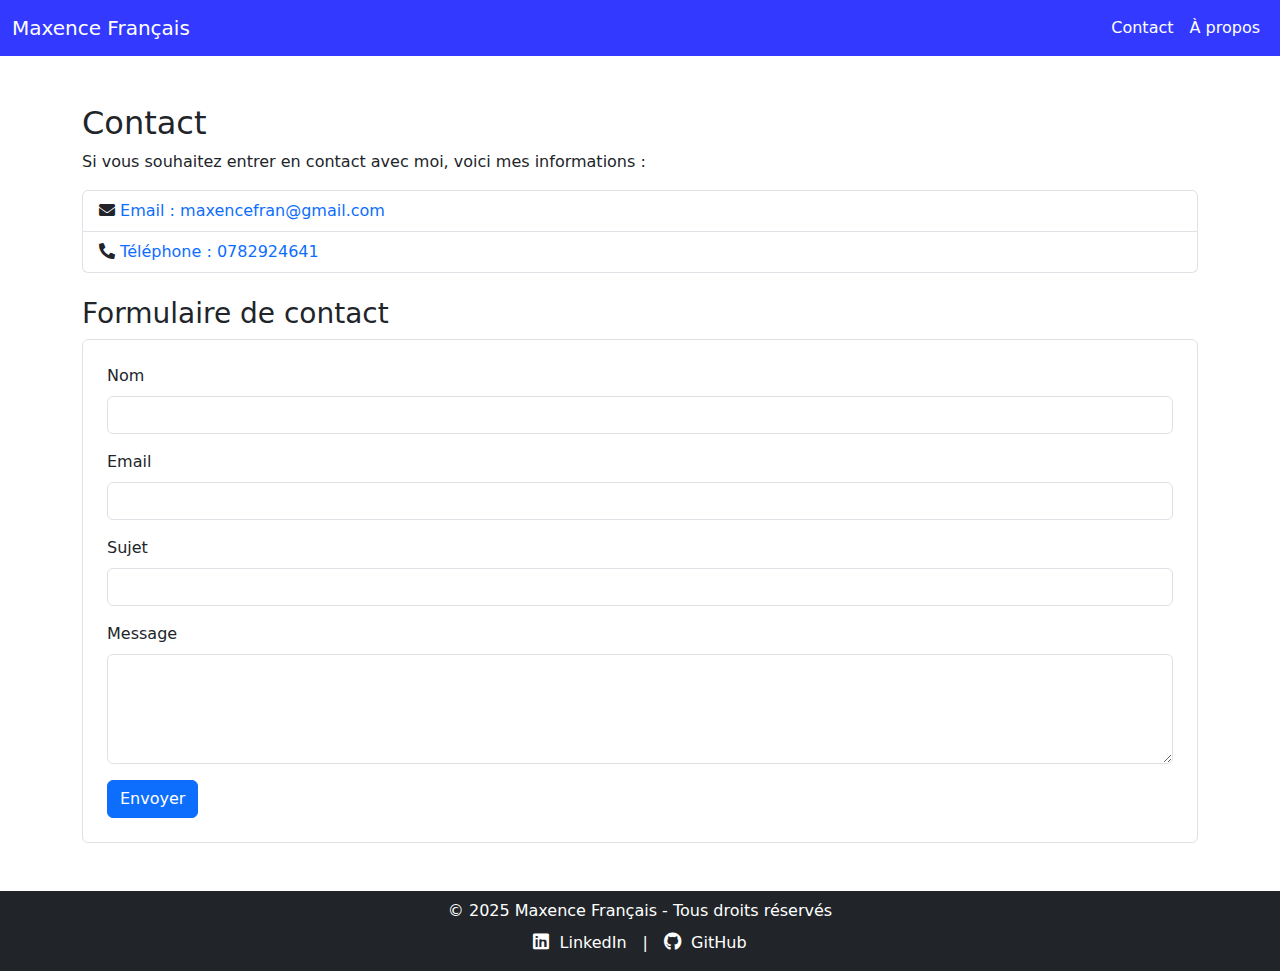
<file: contact.html>
<!DOCTYPE html>
<html lang="fr">
    <head>
        <meta charset="UTF-8">
        <meta name="viewport" content="width=device-width, initial-scale=1.0">
        <title>Contact - Portfolio Maxence Français</title>
        <link href="https://cdn.jsdelivr.net/npm/bootstrap@5.3.0-alpha1/dist/css/bootstrap.min.css" rel="stylesheet">
        <script src="https://cdn.jsdelivr.net/npm/bootstrap@5.3.0-alpha1/dist/js/bootstrap.bundle.min.js"></script>
        <script src="https://code.jquery.com/jquery-3.5.1.slim.min.js"></script>
        <script src="https://cdn.jsdelivr.net/npm/@popperjs/core@2.9.3/dist/umd/popper.min.js"></script>
        <script src="https://stackpath.bootstrapcdn.com/bootstrap/4.5.2/js/bootstrap.min.js"></script>
        <link rel="stylesheet" href="https://cdnjs.cloudflare.com/ajax/libs/font-awesome/5.15.4/css/all.min.css">
    </head>
    <body>
        <div id="navbar"></div>

        <section id="contact" class="container mt-5">
            <h2>Contact</h2>
            <p>Si vous souhaitez entrer en contact avec moi, voici mes informations :</p>
            <ul class="list-group">
                <li class="list-group-item">
                    <i class="fas fa-envelope"></i> 
                    <a href="mailto:maxencefran@gmail.com" style="text-decoration: none;">Email : maxencefran@gmail.com</a>
                </li>
                <li class="list-group-item">
                    <i class="fas fa-phone-alt"></i> 
                    <a href="tel:+33782924641" style="text-decoration: none;">Téléphone : 0782924641</a>
                </li>
            </ul>

            <br>

            <h3>Formulaire de contact</h3>
            <div class="border p-4 rounded">
                <form action="https://formspree.io/f/mvgzabrl" method="POST">
                    <div class="mb-3">
                        <label for="name" class="form-label">Nom</label>
                        <input type="text" class="form-control" id="name" name="name" required>
                    </div>
                    <div class="mb-3">
                        <label for="email" class="form-label">Email</label>
                        <input type="email" class="form-control" id="email" name="email" required>
                    </div>
                    <div class="mb-3">
                        <label for="subject" class="form-label">Sujet</label>
                        <input type="text" class="form-control" id="subject" name="subject" required>
                    </div>
                    <div class="mb-3">
                        <label for="message" class="form-label">Message</label>
                        <textarea class="form-control" id="message" name="message" rows="4" required></textarea>
                    </div>
                    <button type="submit" class="btn btn-primary">Envoyer</button>
                </form>
            </div>
        </section>

        <script>
            fetch('navbar.html')
                .then(response => response.text())
                .then(data => {
                    document.getElementById('navbar').innerHTML = data;
                })
                .catch(error => console.error('Erreur lors du chargement de la navbar:', error));
        </script>

        <footer class="bg-dark text-white text-center py-2 mt-5 position-relative" style="height: 80px; overflow: hidden;">
            <p class="mb-2">&copy; 2025 Maxence Français - Tous droits réservés</p>
            <div class="d-flex justify-content-center align-items-center">
                <a href="https://www.linkedin.com/in/maxence-français-a039a2307" target="_blank" class="text-white me-2" style="text-decoration: none;">
                    <i class="fab fa-linkedin" style="font-size: 18px; margin-right: 5px;"></i>
                    LinkedIn
                </a>
                <span class="mx-2">|</span>
                <a href="https://github.com/MiscuitAtlas" target="_blank" class="text-white ms-2" style="text-decoration: none;">
                    <i class="fab fa-github" style="font-size: 18px; margin-right: 5px;"></i>
                    GitHub
                </a>
            </div>
        </footer>
    </body>
</html>
</file>
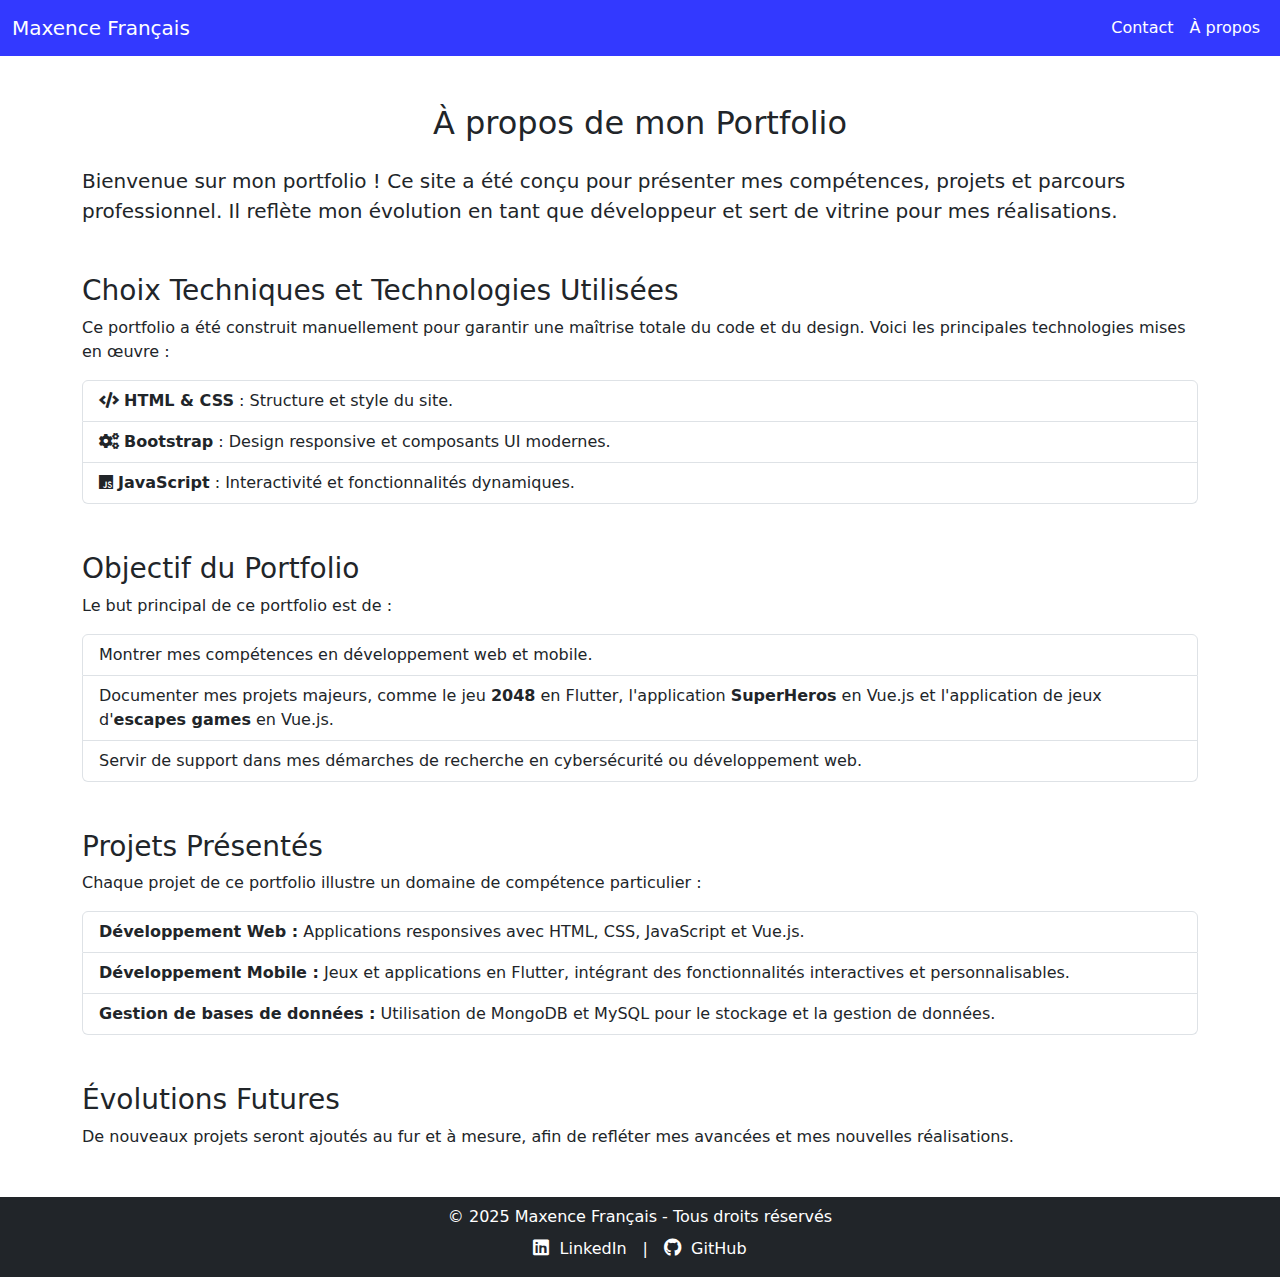
<file: detail.html>
<!DOCTYPE html>
<html lang="fr">
    <head>
        <meta charset="UTF-8">
        <meta name="viewport" content="width=device-width, initial-scale=1.0">
        <title>À propos - Portfolio Maxence Français</title>
        <link href="https://cdn.jsdelivr.net/npm/bootstrap@5.3.0-alpha1/dist/css/bootstrap.min.css" rel="stylesheet">
        <script src="https://cdn.jsdelivr.net/npm/bootstrap@5.3.0-alpha1/dist/js/bootstrap.bundle.min.js"></script>
        <link rel="stylesheet" href="https://cdnjs.cloudflare.com/ajax/libs/font-awesome/5.15.4/css/all.min.css">
    </head>
    <body>

        <div id="navbar"></div>

        <section id="about" class="container mt-5">
            <h2 class="text-center mb-4">À propos de mon Portfolio</h2>
            <p class="lead">Bienvenue sur mon portfolio ! Ce site a été conçu pour présenter mes compétences, projets et parcours professionnel. Il reflète mon évolution en tant que développeur et sert de vitrine pour mes réalisations.</p>

            <h3 class="mt-5">Choix Techniques et Technologies Utilisées</h3>
            <p>Ce portfolio a été construit manuellement pour garantir une maîtrise totale du code et du design. Voici les principales technologies mises en œuvre :</p>
            <ul class="list-group mb-4">
                <li class="list-group-item">
                    <i class="fas fa-code"></i> <strong>HTML & CSS</strong> : Structure et style du site.
                </li>
                <li class="list-group-item">
                    <i class="fas fa-cogs"></i> <strong>Bootstrap</strong> : Design responsive et composants UI modernes.
                </li>
                <li class="list-group-item">
                    <i class="fab fa-js"></i> <strong>JavaScript</strong> : Interactivité et fonctionnalités dynamiques.
                </li>
            </ul>

            <h3 class="mt-5">Objectif du Portfolio</h3>
            <p>Le but principal de ce portfolio est de :</p>
            <ul class="list-group mb-4">
                <li class="list-group-item">Montrer mes compétences en développement web et mobile.</li>
                <li class="list-group-item">Documenter mes projets majeurs, comme le jeu <strong>2048</strong> en Flutter, l'application <strong>SuperHeros</strong> en Vue.js et l'application de jeux d'<strong>escapes games</strong> en Vue.js.</li>
                <li class="list-group-item">Servir de support dans mes démarches de recherche en cybersécurité ou développement web.</li>
            </ul>

            <h3 class="mt-5">Projets Présentés</h3>
            <p>Chaque projet de ce portfolio illustre un domaine de compétence particulier :</p>
            <ul class="list-group mb-4">
                <li class="list-group-item"><strong>Développement Web :</strong> Applications responsives avec HTML, CSS, JavaScript et Vue.js.</li>
                <li class="list-group-item"><strong>Développement Mobile :</strong> Jeux et applications en Flutter, intégrant des fonctionnalités interactives et personnalisables.</li>
                <li class="list-group-item"><strong>Gestion de bases de données :</strong> Utilisation de MongoDB et MySQL pour le stockage et la gestion de données.</li>
            </ul>

            <h3 class="mt-5">Évolutions Futures</h3>
            <p>De nouveaux projets seront ajoutés au fur et à mesure, afin de refléter mes avancées et mes nouvelles réalisations.</p>
        </section>

        <script>
            fetch('navbar.html')
                .then(response => response.text())
                .then(data => {
                    document.getElementById('navbar').innerHTML = data;
                })
                .catch(error => console.error('Erreur lors du chargement de la navbar:', error));
        </script>

        <footer class="bg-dark text-white text-center py-2 mt-5 position-relative" style="height: 80px; overflow: hidden;">
            <p class="mb-2">&copy; 2025 Maxence Français - Tous droits réservés</p>
            <div class="d-flex justify-content-center align-items-center">
                <a href="https://www.linkedin.com/in/maxence-français-a039a2307" target="_blank" class="text-white me-2" style="text-decoration: none;">
                    <i class="fab fa-linkedin" style="font-size: 18px; margin-right: 5px;"></i>
                    LinkedIn
                </a>
                <span class="mx-2">|</span>
                <a href="https://github.com/MiscuitAtlas" target="_blank" class="text-white ms-2" style="text-decoration: none;">
                    <i class="fab fa-github" style="font-size: 18px; margin-right: 5px;"></i>
                    GitHub
                </a>
            </div>
        </footer>
    </body>
</html>
</file>
